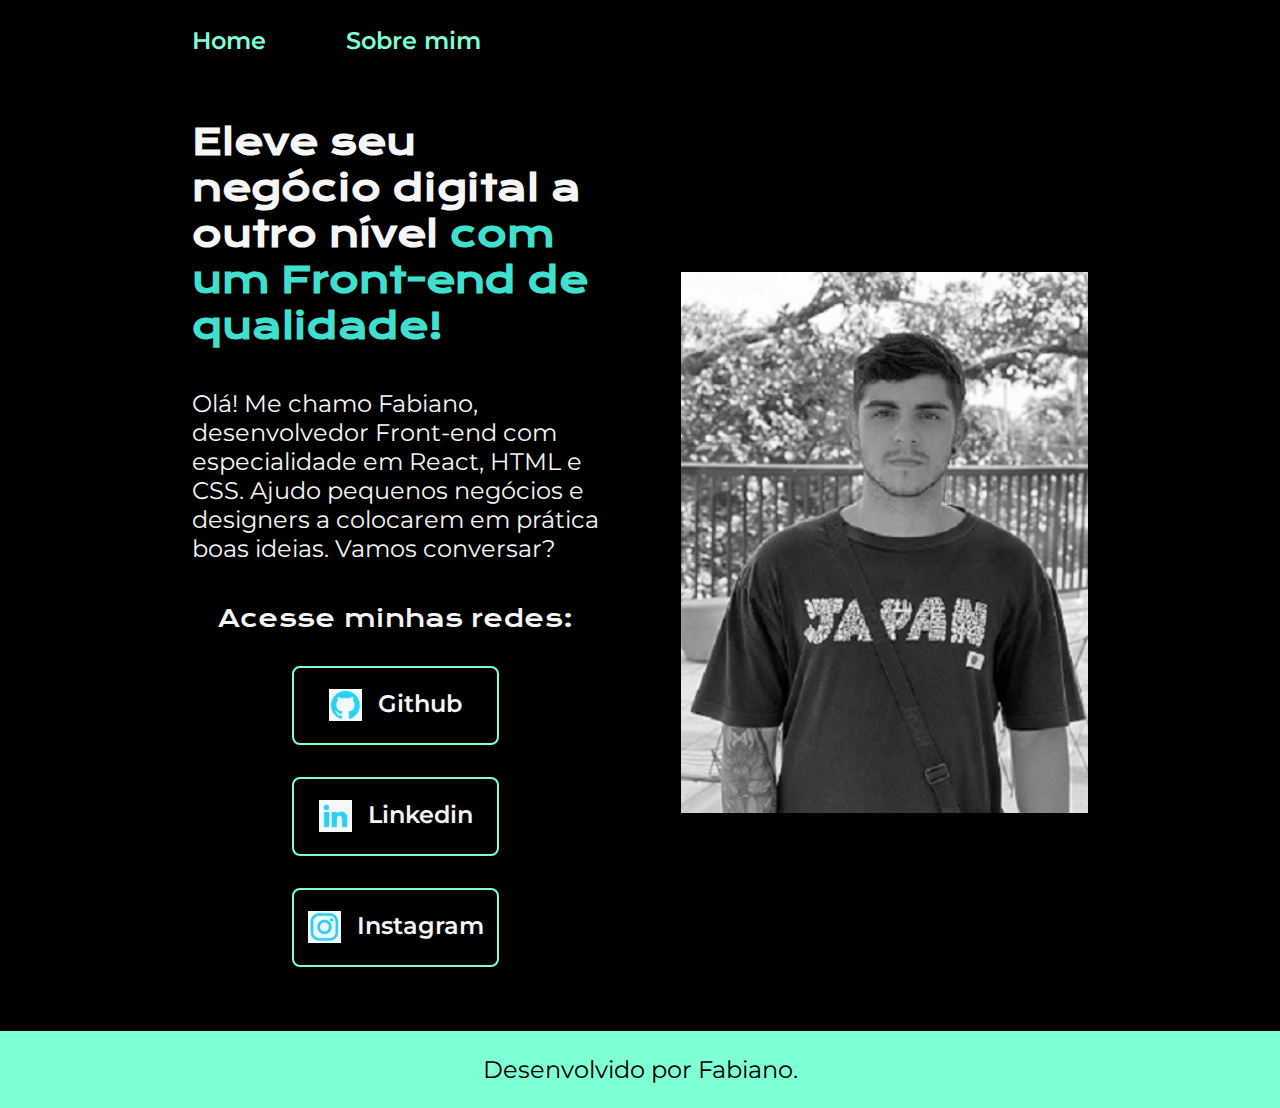
<file: index.html>
<!DOCTYPE html>
<html lang="pt-br">
<head>
    <meta charset="UTF-8">
    <meta name="viewport" content="width=device-width, initial-scale=1.0">
    <title>Portfolio</title>
    <link rel="stylesheet" href="./Styles/style.css">
</head>
<body>
   <header class="cabecalho">
        <nav class="cabecalho__menu">
            <a class="cabecalho__menu__link" href="index.html">Home</a>
            <a class="cabecalho__menu__link" href="about.html">Sobre mim</a>
        </nav>
   </header> 
   <main class="apresentacao">
        <section class="apresentacao__conteudo">
            <h1 class="apresentacao__conteudo__titulo">Eleve seu negócio digital a outro nível <strong class="titulo-destaque">com um Front-end de qualidade!</strong></h1>
            <p class="apresentacao__conteudo__texto">Olá! Me chamo Fabiano, desenvolvedor Front-end com especialidade em React, HTML e CSS. Ajudo pequenos negócios e designers a colocarem em prática boas ideias. Vamos conversar?</p>
            <div class="apresentacao__links">
                <h2 class="apresentacao__links__subtitulo">Acesse minhas redes:</h2>
                <a class="apresentacao__links__navegacao" href="https://github.com/kidfabs">
                    <img src="./assets/github.jpeg" alt="Icone do Github">
                    Github
                </a>
                <a class="apresentacao__links__navegacao" href="https://www.linkedin.com/in/fabiano-da-silva-caldeira-barbieri-238489277/">
                    <img src="./assets/linkedin.jpeg" alt="Icone do Linkedin">
                    Linkedin
                </a>
                <a class="apresentacao__links__navegacao" href="https://www.instagram.com">
                    <img src="./assets/instagram.jpeg" alt="Icone do Instagram">
                    Instagram
                </a>
                
            </div>
        </section>
        <img class="apresentacao__imagem" src="./assets/foto.jpg" alt="Foto do Fabiano programando.">
    </main>
    <footer class="rodape">
        <p>Desenvolvido por Fabiano.</p>
    </footer>
</body>
</html>
</file>
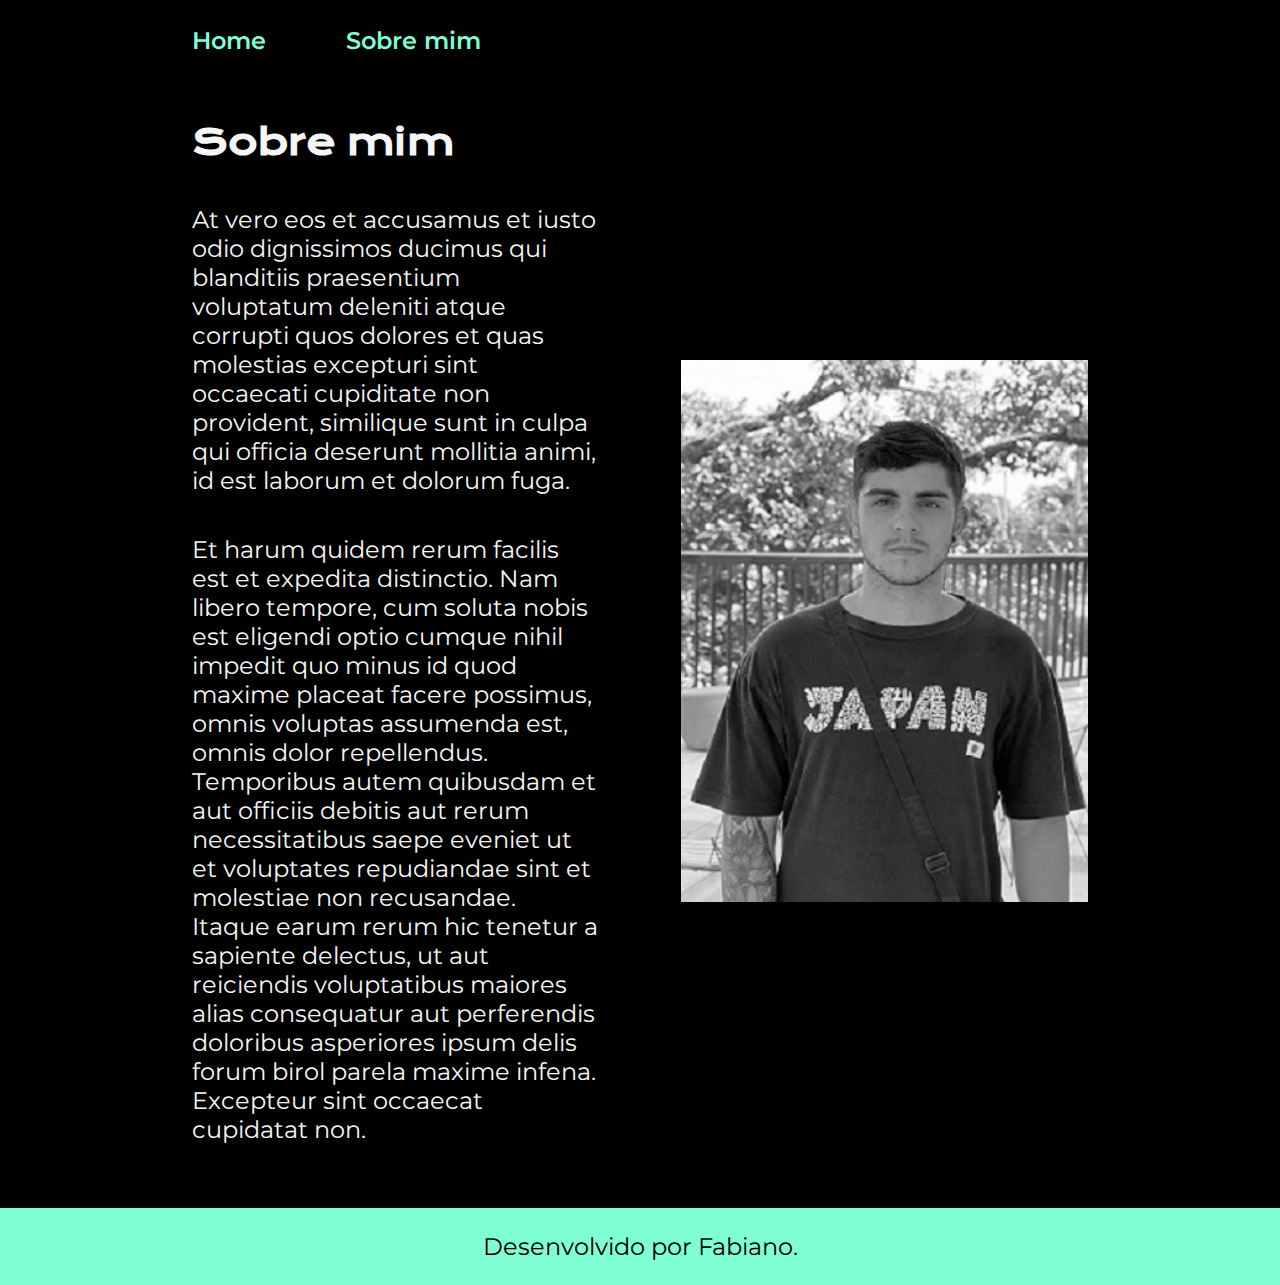
<file: about.html>
<!DOCTYPE html>
<html lang="pt-br">
<head>
    <meta charset="UTF-8">
    <meta name="viewport" content="width=device-width, initial-scale=1.0">
    <title>Sobre mim</title>
    <link rel="stylesheet" href="./Styles/style.css">
</head>
<body>
<header class="cabecalho">
    <nav class="cabecalho__menu">
        <a class="cabecalho__menu__link" href="index.html">Home</a>
        <a class="cabecalho__menu__link" href="about.html">Sobre mim</a>
    </nav>
</header>
<main class="apresentacao">
    <section class="apresentacao__conteudo">
        <h1 class="apresentacao__conteudo__titulo">Sobre mim</h1>
            <p class="apresentacao__conteudo__texto">At vero eos et accusamus et iusto odio dignissimos ducimus qui blanditiis praesentium voluptatum deleniti atque corrupti quos dolores et quas molestias excepturi sint occaecati cupiditate non provident, similique sunt in culpa qui officia deserunt mollitia animi, id est laborum et dolorum fuga.</p>
            <p class="apresentacao__conteudo__texto">Et harum quidem rerum facilis est et expedita distinctio. Nam libero tempore, cum soluta nobis est eligendi optio cumque nihil impedit quo minus id quod maxime placeat facere possimus, omnis voluptas assumenda est, omnis dolor repellendus. Temporibus autem quibusdam et aut officiis debitis aut rerum necessitatibus saepe eveniet ut et voluptates repudiandae sint et molestiae non recusandae. Itaque earum rerum hic tenetur a sapiente delectus, ut aut reiciendis voluptatibus maiores alias consequatur aut perferendis doloribus asperiores ipsum delis forum birol parela maxime infena. Excepteur sint occaecat cupidatat non.</p>
    </section>
            <img class="apresentacao__imagem" src="./assets/foto.jpg" alt="Foto do Fabiano">
    
</main>
<footer class="rodape">
    <p>Desenvolvido por Fabiano.</p>
</footer>    
</body>
</html>
</file>
<file: Styles/style.css>
@import url('https://fonts.googleapis.com/css2?family=Krona+One&display=swap');
@import url('https://fonts.googleapis.com/css2?family=Krona+One&family=Montserrat&display=swap');
@import url('https://fonts.googleapis.com/css2?family=Montserrat:wght@600&display=swap');

* {
    margin: 0;
    padding: 0;
}

body {
    /* height: 100vh; */
    box-sizing: border-box;
    background-color: black;
    color: #f6f6f6;
}

.cabecalho {
    padding: 2% 0% 0% 15%;
}

.cabecalho__menu {
    display: flex;
    gap: 80px;
}

.cabecalho__menu__link {
    font-family: 'Montserrat', sans-serif;
    font-size: 1.5rem;
    font-weight: 600;
    color: aquamarine;
    text-decoration: none;
}

.apresentacao {
    padding: 5% 15%;
    display: flex;
    align-items: center;
    justify-content: space-between;
    gap: 82px;
}

.apresentacao__conteudo {
    width: 50%;
    display: flex;
    flex-direction: column;
    gap: 40px;

}

.titulo-destaque{
    color:turquoise;
}

.apresentacao__conteudo__titulo{
    font-size: 2.25rem;
    font-family: 'Krona One', sans-serif;
}

.apresentacao__conteudo__texto {
    font-size: 1.5rem;
    font-family: 'Montserrat', sans-serif;
}

.apresentacao__links {
    display: flex;
    flex-direction: column;
    justify-content: space-between;
    align-items: center;
    gap: 32px;
}

.apresentacao__links__subtitulo {
    font-family: 'Krona One', sans-serif;
    font-weight: 400;
    font-size: 1.5rem;
}

.apresentacao__links__navegacao {
    display: flex;
    justify-content: center;
    gap: 16px;
    border: 2px solid aquamarine; 
    width: 50%;
    text-align: center;
    border-radius: 8px;
    font-size: 1.5rem;
    font-weight: 600;
    padding: 21.5px 0;
    text-decoration: none;
    color: #f6f6f6;
    font-family: 'Montserrat', sans-serif;
}

.apresentacao__links__navegacao:hover {
    background-color: #272727;
}

.apresentacao__imagem {
    width: 50%;
}

.rodape {
    padding: 24px;
    color: black;
    background-color: aquamarine;
    text-align: center;
    font-family: 'Montserrat', sans-serif;
    font-size: 1.5rem;
    font-weight: 400;
}

@media (max-width: 1200px) {

    .cabecalho {
        padding: 10%;
    }

    .cabecalho__menu {
        justify-content: center;

    }

    .apresentacao {
        flex-direction: column-reverse;
        padding: 5%;
    }

    .apresentacao__conteudo {
        width: auto;
    }
}
</file>
